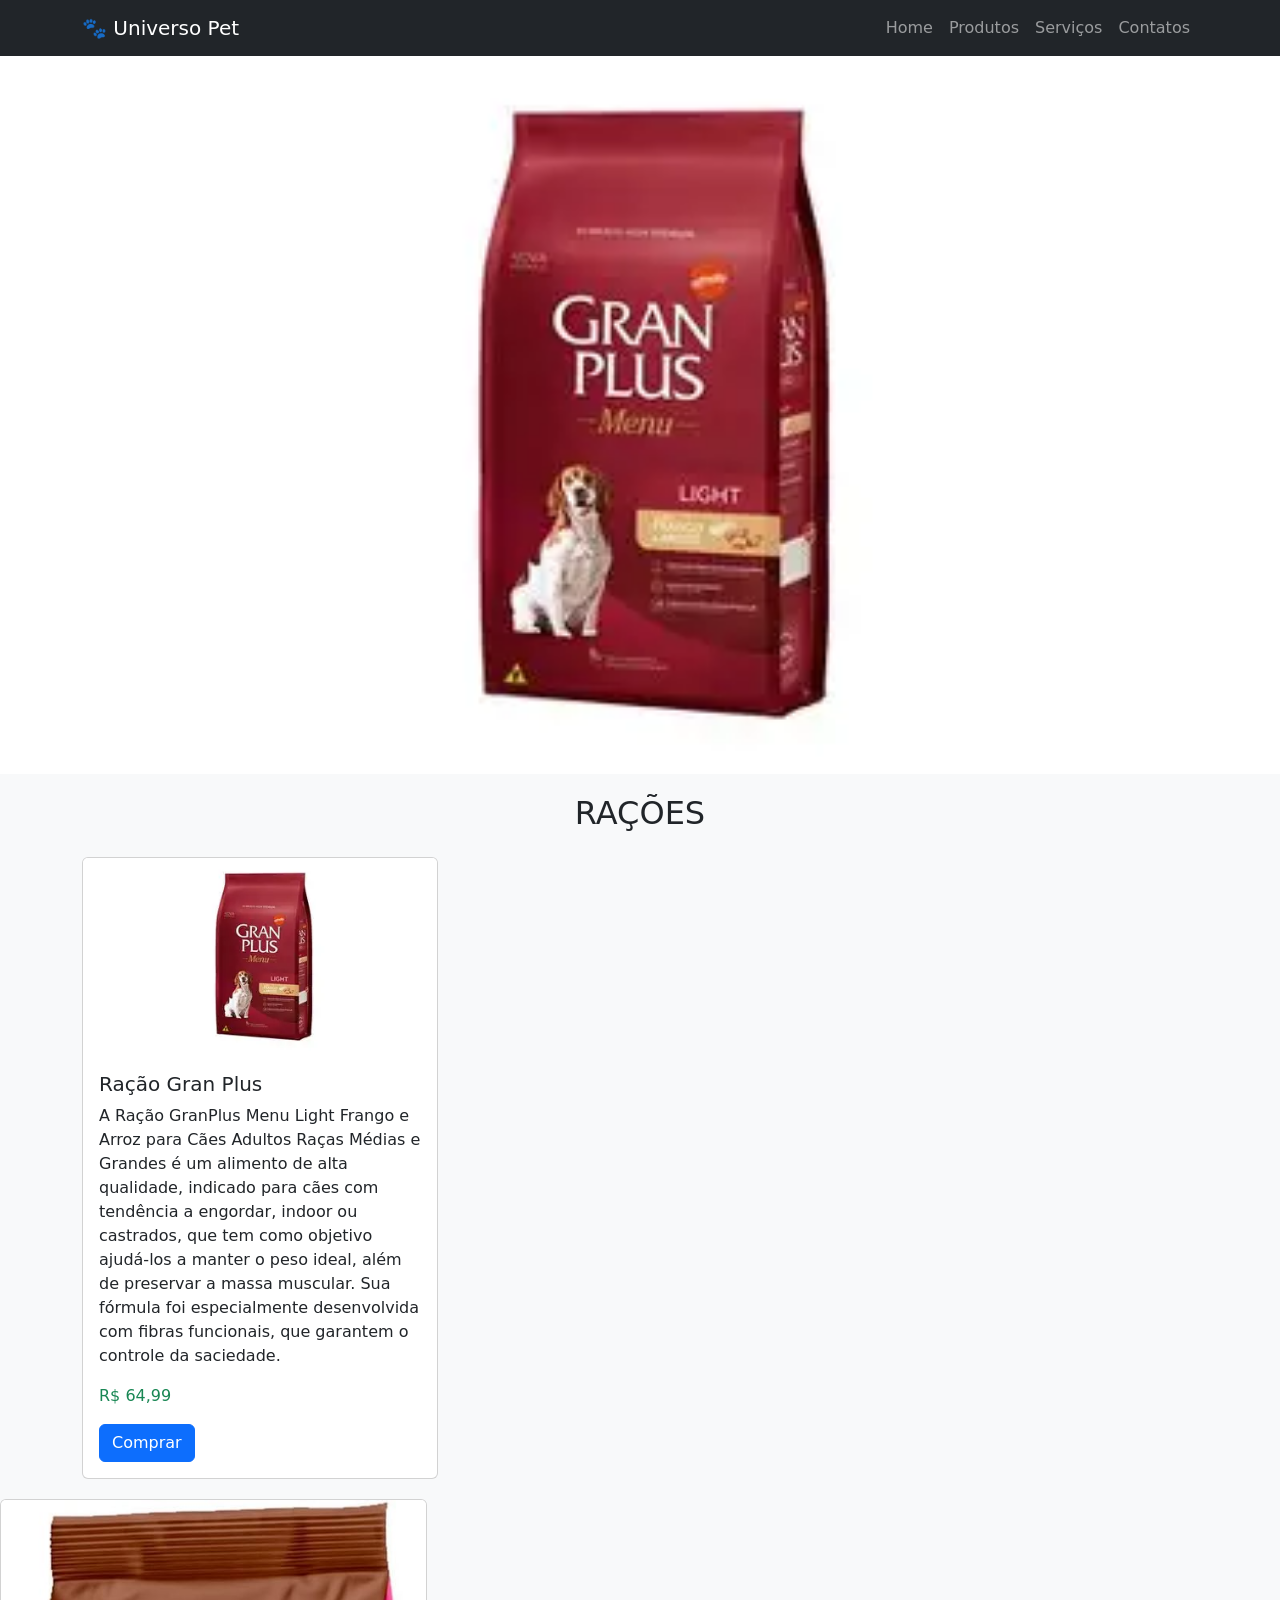
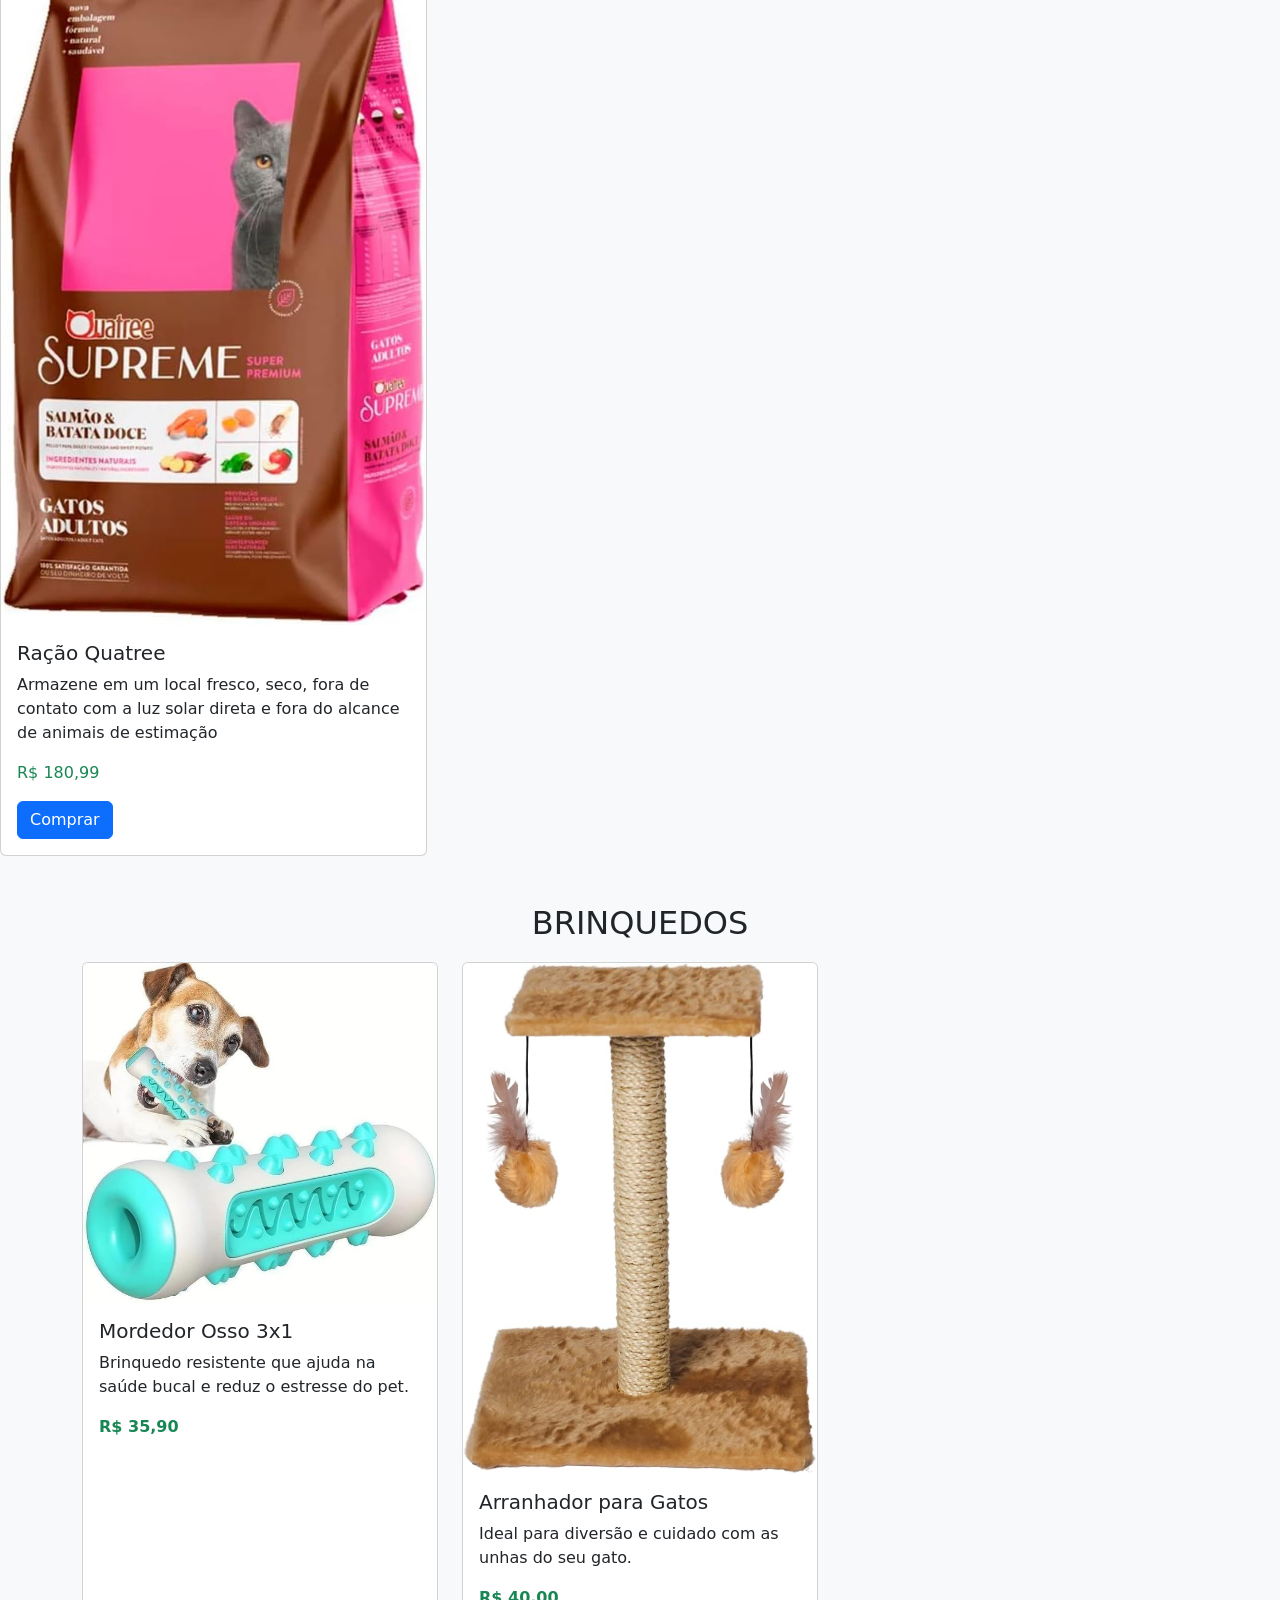
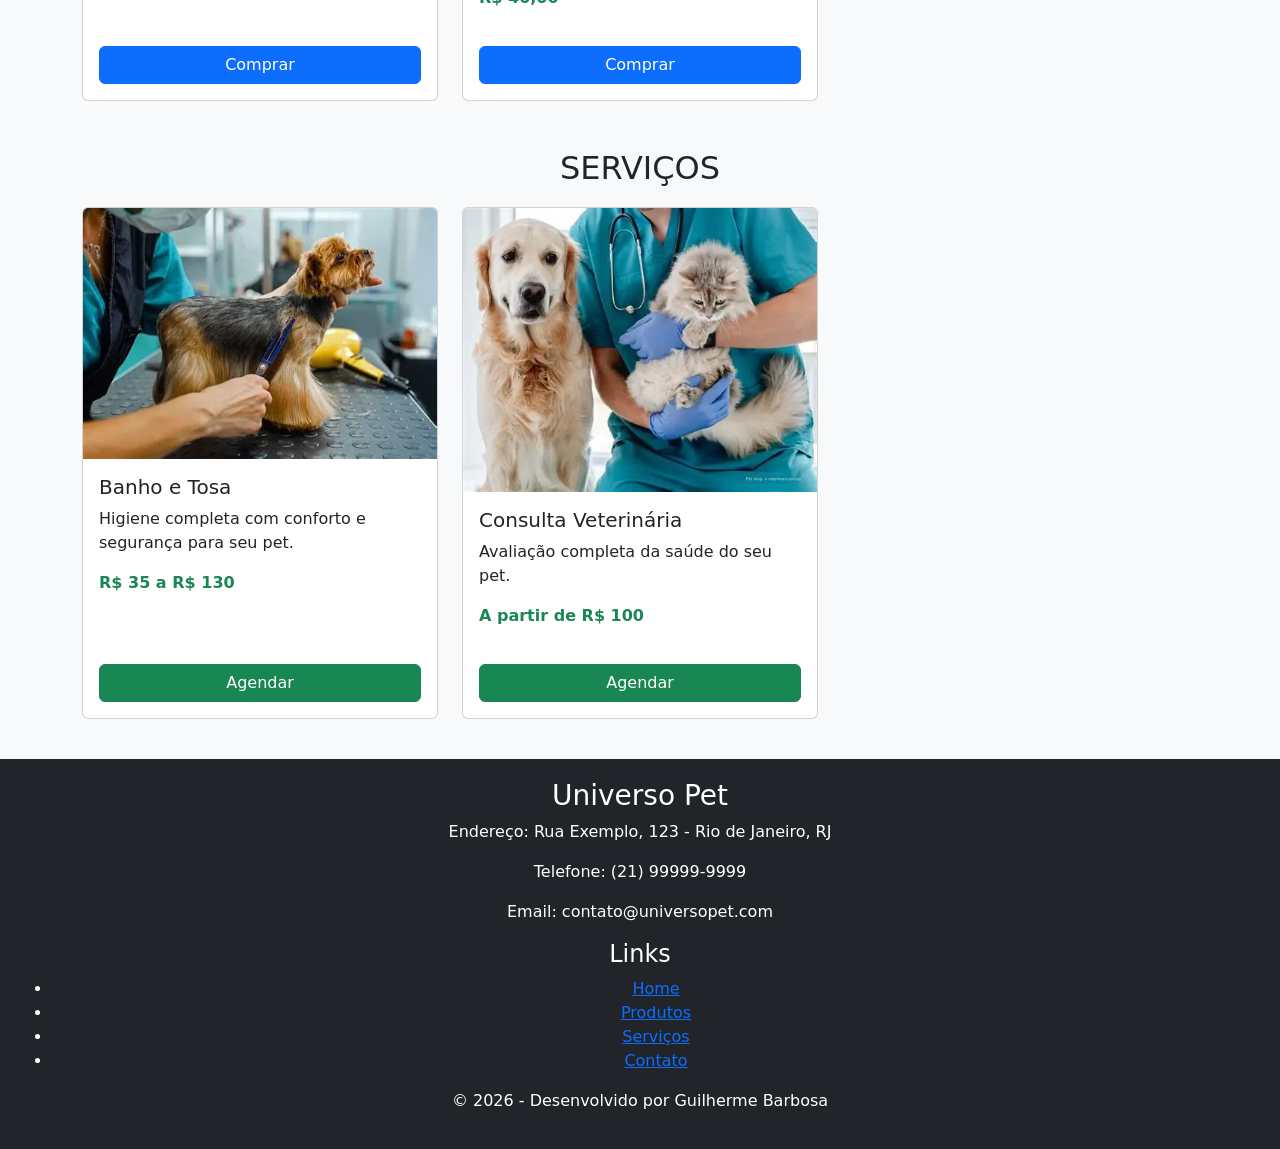
<file: index.html>
<!DOCTYPE html>
<html lang="pt-br">

<head>
    <meta charset="UTF-8">
    <meta name="viewport" content="width=device-width, initial-scale=1.0">
    <link href="https://cdn.jsdelivr.net/npm/bootstrap@5.3.2/dist/css/bootstrap.min.css" rel="stylesheet">
    <link rel="stylesheet" href="css/style.css">
    <title>UniversoPet</title>
</head>


<body>
    <header>
        <nav class="navbar navbar-expand-lg navbar-dark bg-dark">
            <div class="container">
                <a class="navbar-brand" href="index.html">🐾 Universo Pet</a>

                <button class="navbar-toggler" type="button" data-bs-toggle="collapse" data-bs-target="#menu">
                    <span class="navbar-toggler-icon"></span>
                </button>

                <div class="collapse navbar-collapse" id="menu">
                    <ul class="navbar-nav ms-auto">
                        <li class="nav-item"><a class="nav-link" href="index.html">Home</a></li>
                        <li class="nav-item"><a class="nav-link" href="produtos.html">Produtos</a></li>
                        <li class="nav-item"><a class="nav-link" href="servicos.html">Serviços</a></li>
                        <li class="nav-item"><a class="nav-link" href="contatos.html">Contatos</a></li>
                    </ul>
                </div>
            </div>
        </nav>
    </header>
    <main>
        <div id="carouselExample" class="carousel slide" data-bs-ride="carousel">
            <div class="carousel-inner">

                <div class="carousel-item active">
                    <img src="img/raçãocachorro.webp" class="d-block w-100">
                </div>

                <div class="carousel-item">
                    <img src="img/brinquedocachorro.jpg" class="d-block w-100">
                </div>

                <div class="carousel-item">
                    <img src="img/banhoetosa.webp" class="d-block w-100">
                </div>

            </div>

            <button class="carousel-control-prev" type="button" data-bs-target="#carouselExample" data-bs-slide="prev">
                <span class="carousel-control-prev-icon"></span>
            </button>

            <button class="carousel-control-next" type="button" data-bs-target="#carouselExample" data-bs-slide="next">
                <span class="carousel-control-next-icon"></span>
            </button>
        </div>

        <section id="Categoria1-Rações">
            <h2>RAÇÕES</h2>
            <div class="container mt-4">
                <div class="row">
                    <!-- cards aqui -->
                    <div class="col-md-4">
                        <div class="card">
                            <img src="img/raçãocachorro.webp" class="card-img-top">
                            <div class="card-body">
                                <h5 class="card-title">Ração Gran Plus</h5>
                                <p class="card-text">A Ração GranPlus Menu Light Frango e Arroz para Cães Adultos Raças
                                    Médias e
                                    Grandes é um alimento de alta qualidade, indicado para cães com tendência a
                                    engordar, indoor ou castrados, que tem como objetivo ajudá-los a manter o peso
                                    ideal, além de preservar a massa muscular. Sua fórmula foi especialmente
                                    desenvolvida com fibras funcionais, que garantem o controle da saciedade.</p>
                                <p class="text-success">R$ 64,99</p>
                                <button class="btn btn-primary" onclick="comprar()">Comprar</button>
                            </div>
                        </div>
                    </div>
                </div>
            </div>
            <div class="col-md-4">
                <div class="card">
                    <img src="img/raçãogato.jpg" class="card-img-top">
                    <div class="card-body">
                        <h5 class="card-title">Ração Quatree</h5>
                        <p class="card-text">Armazene em um local fresco, seco, fora de contato com a luz solar direta e
                            fora do alcance de animais de estimação</p>
                        <p class="text-success">R$ 180,99</p>
                        <button class="btn btn-primary" onclick="comprar()">Comprar</button>
                    </div>
                </div>
            </div>

        </section>

        <section id="Categoria2-Brinquedos" class="container mt-5">
            <h2 class="text-center">BRINQUEDOS</h2>

            <div class="row">

                <div class="col-md-4">
                    <div class="card h-100">
                        <img src="img/brinquedocachorro.jpg" class="card-img-top">
                        <div class="card-body d-flex flex-column">
                            <h5 class="card-title">Mordedor Osso 3x1</h5>
                            <p class="card-text">
                                Brinquedo resistente que ajuda na saúde bucal e reduz o estresse do pet.
                            </p>
                            <p class="text-success fw-bold">R$ 35,90</p>
                            <button class="btn btn-primary mt-auto" onclick="comprar()">Comprar</button>
                        </div>
                    </div>
                </div>

                <div class="col-md-4">
                    <div class="card h-100">
                        <img src="img/brinquedogato.jpg" class="card-img-top">
                        <div class="card-body d-flex flex-column">
                            <h5 class="card-title">Arranhador para Gatos</h5>
                            <p class="card-text">
                                Ideal para diversão e cuidado com as unhas do seu gato.
                            </p>
                            <p class="text-success fw-bold">R$ 40,00</p>
                            <button class="btn btn-primary mt-auto" onclick="comprar()">Comprar</button>
                        </div>
                    </div>
                </div>

            </div>
        </section>

        <section id="Categoria3-Serviços" class="container mt-5">
            <h2 class="text-center">SERVIÇOS</h2>

            <div class="row">

                <div class="col-md-4">
                    <div class="card h-100">
                        <img src="img/banhoetosa.webp" class="card-img-top">
                        <div class="card-body d-flex flex-column">
                            <h5 class="card-title">Banho e Tosa</h5>
                            <p class="card-text">
                                Higiene completa com conforto e segurança para seu pet.
                            </p>
                            <p class="text-success fw-bold">R$ 35 a R$ 130</p>

                            <a href="formulario.html" class="btn btn-success mt-auto">
                                Agendar
                            </a>
                        </div>
                    </div>
                </div>

                <div class="col-md-4">
                    <div class="card h-100">
                        <img src="img/consultasveterinárias.webp" class="card-img-top">
                        <div class="card-body d-flex flex-column">
                            <h5 class="card-title">Consulta Veterinária</h5>
                            <p class="card-text">
                                Avaliação completa da saúde do seu pet.
                            </p>
                            <p class="text-success fw-bold">A partir de R$ 100</p>

                            <a href="formulario.html" class="btn btn-success mt-auto">
                                Agendar
                            </a>
                        </div>
                    </div>
                </div>

            </div>
        </section>
    </main>

    <footer>

        <section>
            <h3>Universo Pet</h3>
            <p>Endereço: Rua Exemplo, 123 - Rio de Janeiro, RJ</p>
            <p>Telefone: (21) 99999-9999</p>
            <p>Email: contato@universopet.com</p>
        </section>

        <section>
            <h4>Links</h4>
            <nav>
                <ul>
                    <li><a href="index.html">Home</a></li>
                    <li><a href="produtos.html">Produtos</a></li>
                    <li><a href="servicos.html">Serviços</a></li>
                    <li><a href="contatos.html">Contato</a></li>
                </ul>
            </nav>
        </section>

        <section>
            <p>© 2026 - Desenvolvido por Guilherme Barbosa</p>
        </section>

    </footer>
    <script src="https://cdn.jsdelivr.net/npm/bootstrap@5.3.2/dist/js/bootstrap.bundle.min.js"></script>
    <script src="js/script.js"></script>

</body>

</html>
</file>
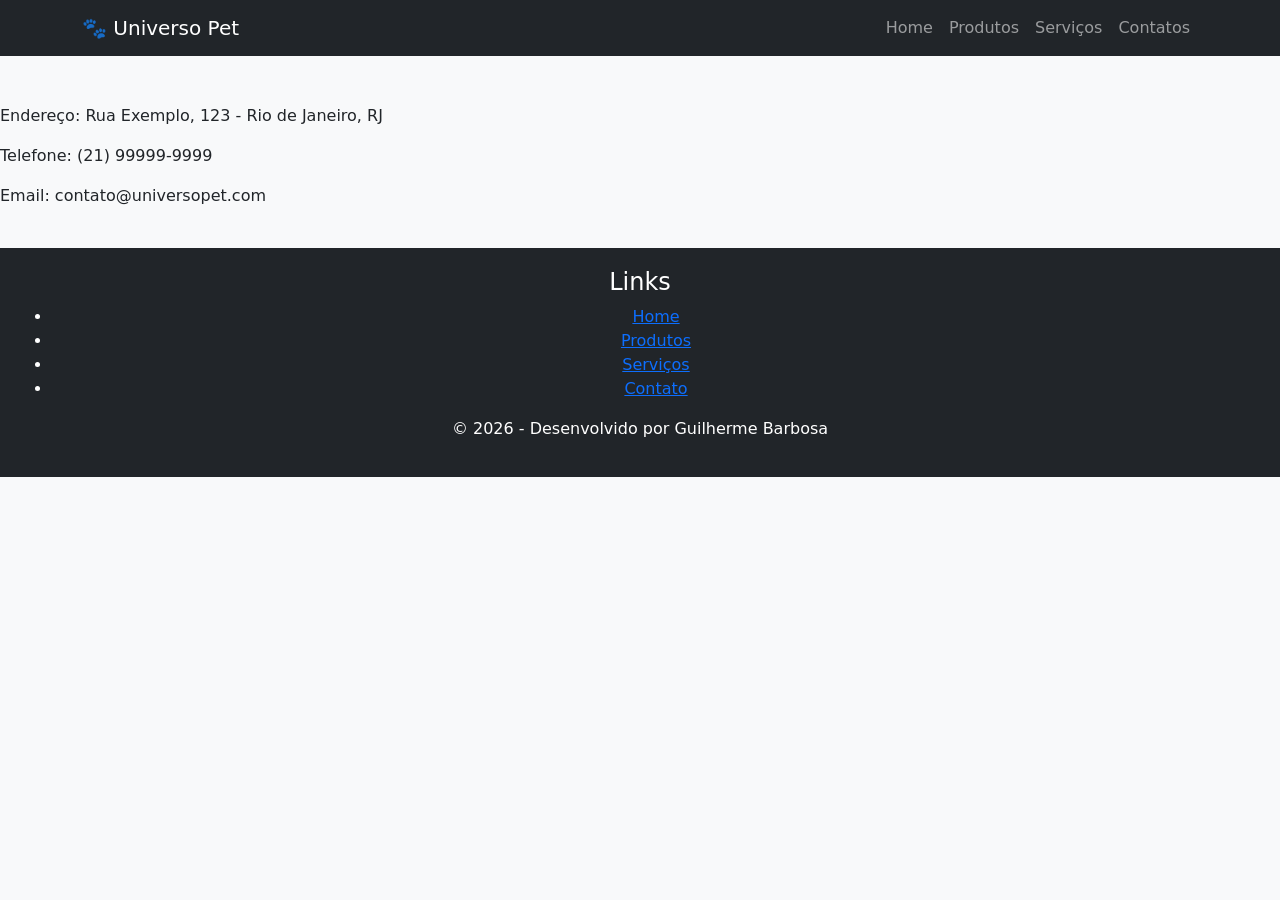
<file: contatos.html>
<!DOCTYPE html>
<html lang="pt-br">

<head>
    <meta charset="UTF-8">
    <meta name="viewport" content="width=device-width, initial-scale=1.0">
    <link href="https://cdn.jsdelivr.net/npm/bootstrap@5.3.2/dist/css/bootstrap.min.css" rel="stylesheet">
    <link rel="stylesheet" href="css/style.css">
    <title>Contatos</title>
</head>

<body>
    <header>
        <nav class="navbar navbar-expand-lg navbar-dark bg-dark">
            <div class="container">
                <a class="navbar-brand" href="index.html">🐾 Universo Pet</a>

                <button class="navbar-toggler" type="button" data-bs-toggle="collapse" data-bs-target="#menu">
                    <span class="navbar-toggler-icon"></span>
                </button>

                <div class="collapse navbar-collapse" id="menu">
                    <ul class="navbar-nav ms-auto">
                        <li class="nav-item"><a class="nav-link" href="index.html">Home</a></li>
                        <li class="nav-item"><a class="nav-link" href="produtos.html">Produtos</a></li>
                        <li class="nav-item"><a class="nav-link" href="servicos.html">Serviços</a></li>
                        <li class="nav-item"><a class="nav-link" href="contatos.html">Contatos</a></li>
                    </ul>
                </div>
            </div>
        </nav>
    </header>

    <main>
        <section>
            <br><br>
            <p>Endereço: Rua Exemplo, 123 - Rio de Janeiro, RJ</p>
            <p>Telefone: (21) 99999-9999</p>
            <p>Email: contato@universopet.com</p>
        </section>

    </main>

    <footer>
        <section>
        <h4>Links</h4>
        <nav>
            <ul>
                <li><a href="index.html">Home</a></li>
                <li><a href="produtos.html">Produtos</a></li>
                <li><a href="servicos.html">Serviços</a></li>
                <li><a href="contatos.html">Contato</a></li>
            </ul>
        </nav>
        </section>

        <section>
            <p>© 2026 - Desenvolvido por Guilherme Barbosa</p>
        </section>
    </footer>
    <script src="https://cdn.jsdelivr.net/npm/bootstrap@5.3.2/dist/js/bootstrap.bundle.min.js"></script>
    <script src="js/script.js"></script>
</body>

</html>
</file>
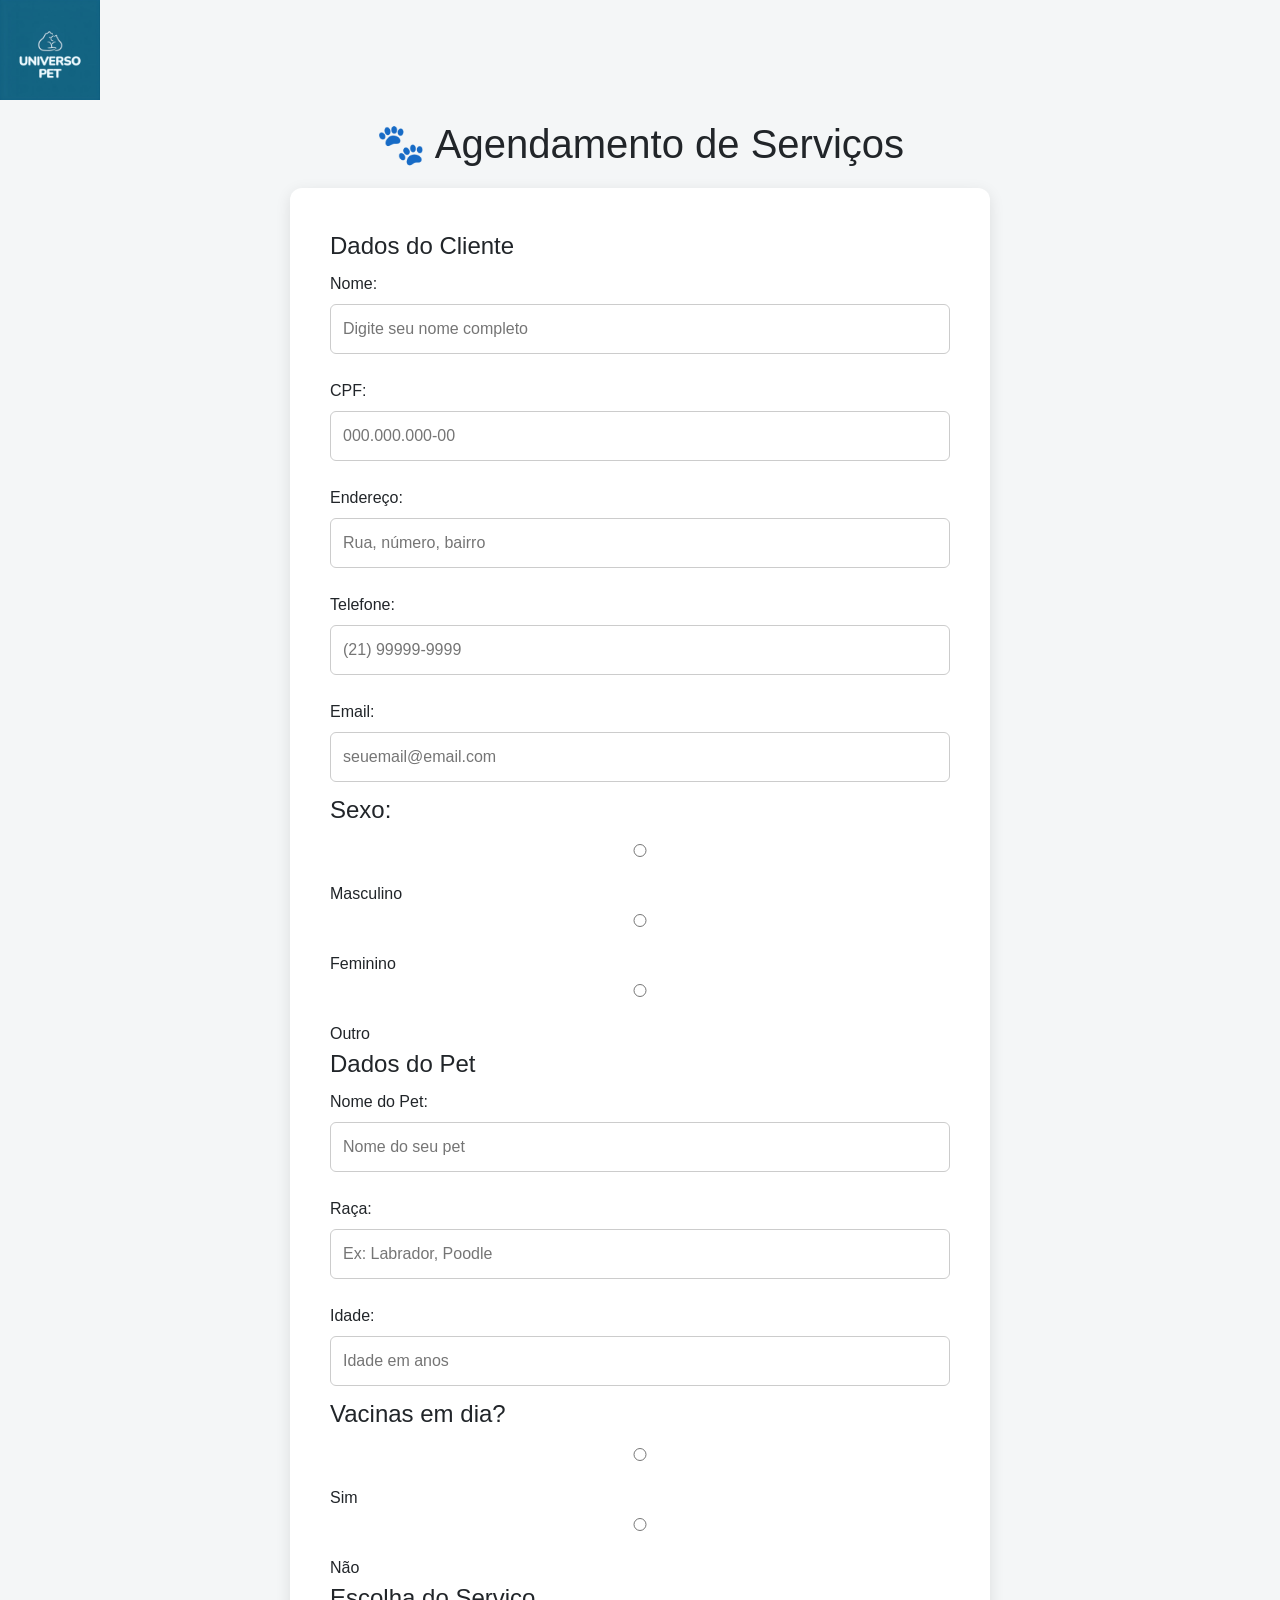
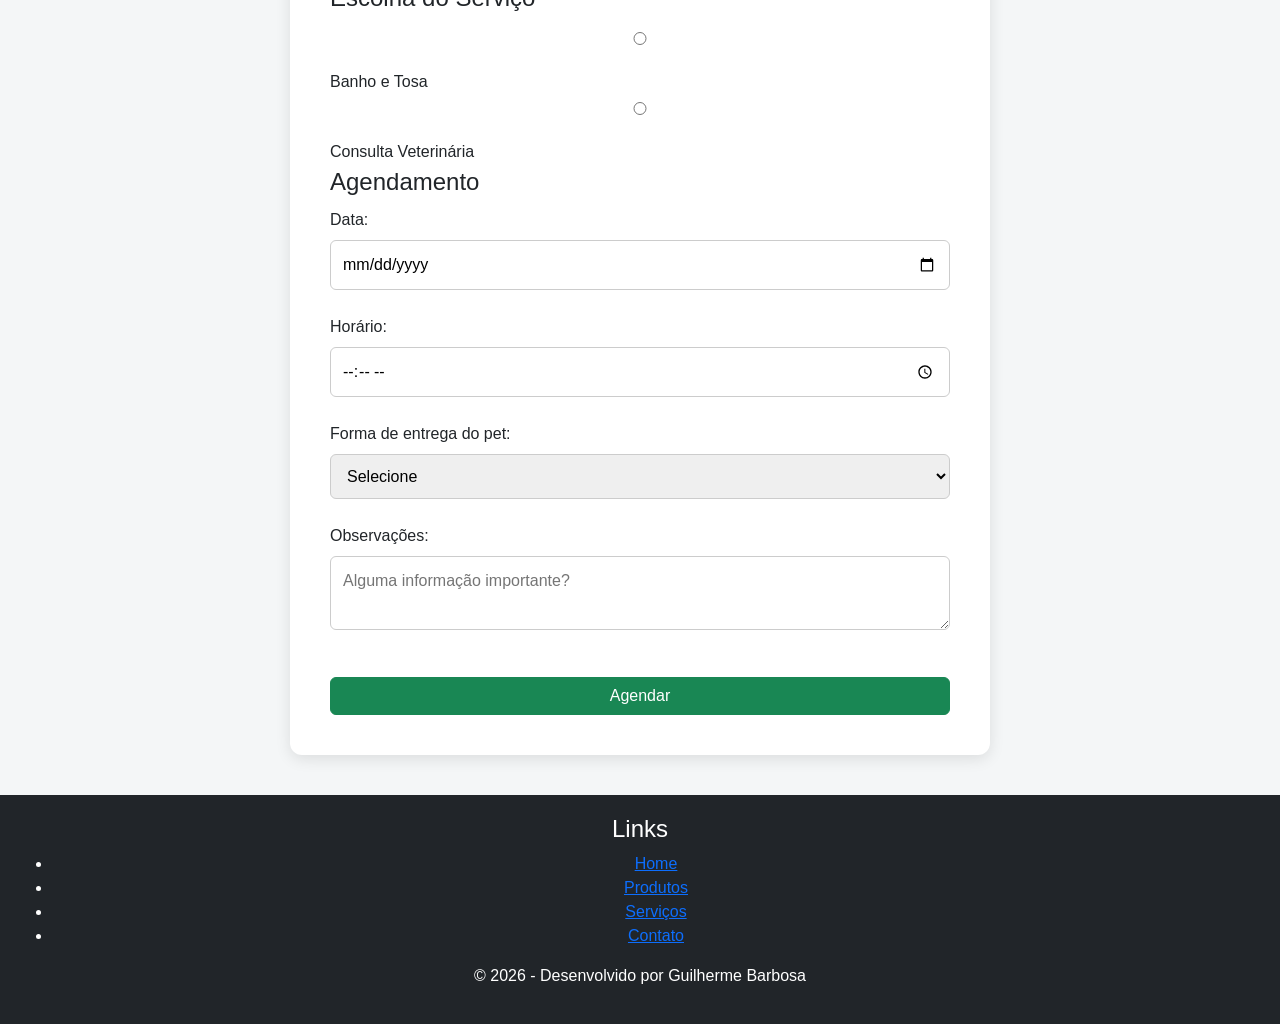
<file: formulario.html>
<!DOCTYPE html>
<html lang="pt-br">

<head>
    <meta charset="UTF-8">
    <link href="https://cdn.jsdelivr.net/npm/bootstrap@5.3.2/dist/css/bootstrap.min.css" rel="stylesheet">
    <link rel="stylesheet" href="css/style.css">
    <title>Universo Pet - Formulário e Agendamento</title>


</head>

<body>
    <a href="index.html">
        <img src="img/logouniversopet.png" width="100" height="100" alt="Logo">
    </a>
    <h1>🐾 Agendamento de Serviços</h1>

    <style>
        body {
            font-family: Arial, sans-serif;
            background-color: #f4f6f7;
            margin: 0;
        }

        .container {
            display: flex;
            justify-content: center;
            align-items: center;
            min-height: 100vh;
        }

        form {
            width: 100%;
            max-width: 700px;
            background: white;
            padding: 40px;
            /* AUMENTEI */
            border-radius: 12px;
            box-shadow: 0px 4px 15px rgba(0, 0, 0, 0.1);
        }

        h2 {
            margin-top: 30px;
            margin-bottom: 15px;
        }

        label {
            display: block;
            margin-top: 15px;
            /* espaço entre campos */
            font-size: 16px;
        }

        input,
        select,
        textarea {
            width: 100%;
            padding: 12px;
            margin-top: 8px;
            margin-bottom: 10px;
            /* espaço entre inputs */
            border-radius: 6px;
            border: 1px solid #ccc;
            font-size: 16px;
        }

        .radio-group,
        .checkbox-group {
            margin-top: 10px;
            margin-bottom: 15px;
        }

        button {
            width: 100%;
            margin-top: 30px;
            padding: 14px;
            font-size: 18px;
            background-color: #27ae60;
            color: white;
            border: none;
            border-radius: 8px;
            cursor: pointer;
        }

        button:hover {
            background-color: #219150;
        }
    </style>
    <div class="container">
        <form class="needs-validation" novalidate id="formAgendamento">

            <!-- DADOS DO CLIENTE -->
            <fieldset>
                <legend>Dados do Cliente</legend>

                <label for="nome">Nome:</label>
                <input type="text" id="nome" placeholder="Digite seu nome completo" required>

                <label for="cpf">CPF:</label>
                <input type="text" id="cpf" placeholder="000.000.000-00" required>

                <label for="endereco">Endereço:</label>
                <input type="text" id="endereco" placeholder="Rua, número, bairro" required>

                <label for="telefone">Telefone:</label>
                <input type="tel" id="telefone" placeholder="(21) 99999-9999" required>

                <label for="email">Email:</label>
                <input type="email" id="email" placeholder="seuemail@email.com" required>

                <fieldset>
                    <legend>Sexo:</legend>

                    <input type="radio" id="masc" name="sexo" value="masculino" required>
                    <label for="masc">Masculino</label>

                    <input type="radio" id="fem" name="sexo" value="feminino">
                    <label for="fem">Feminino</label>

                    <input type="radio" id="outro" name="sexo" value="outro">
                    <label for="outro">Outro</label>
                </fieldset>
            </fieldset>

            <!-- DADOS DO PET -->
            <fieldset>
                <legend>Dados do Pet</legend>

                <label for="petNome">Nome do Pet:</label>
                <input type="text" id="petNome" placeholder="Nome do seu pet" required>

                <label for="raca">Raça:</label>
                <input type="text" id="raca" placeholder="Ex: Labrador, Poodle" required>

                <label for="idade">Idade:</label>
                <input type="number" id="idade" min="0" max="30" placeholder="Idade em anos" required>

                <fieldset>
                    <legend>Vacinas em dia?</legend>

                    <input type="radio" id="vacinaSim" name="vacina" value="sim" required>
                    <label for="vacinaSim">Sim</label>

                    <input type="radio" id="vacinaNao" name="vacina" value="nao">
                    <label for="vacinaNao">Não</label>
                </fieldset>
            </fieldset>

            <!-- SERVIÇOS -->
            <fieldset>
                <legend>Escolha do Serviço</legend>

                <input type="radio" id="banho" name="servico" value="banho_tosa" required>
                <label for="banho">Banho e Tosa</label>

                <input type="radio" id="consulta" name="servico" value="consulta">
                <label for="consulta">Consulta Veterinária</label>
            </fieldset>

            <!-- AGENDAMENTO -->
            <fieldset>
                <legend>Agendamento</legend>

                <label for="data">Data:</label>
                <input type="date" id="data" required>

                <label for="hora">Horário:</label>
                <input type="time" id="hora" required>

                <label for="entrega">Forma de entrega do pet:</label>
                <select id="entrega" required>
                    <option value="">Selecione</option>
                    <option value="local">Levarei até o local</option>
                </select>

                <label for="obs">Observações:</label>
                <textarea id="obs" placeholder="Alguma informação importante?"></textarea>
            </fieldset>
            <div id="mensagem" class="alert alert-success mt-3" style="display: none;">
                ✅ Agendamento realizado com sucesso!
            </div>
            <button class="btn btn-success w-100" type="submit" aria-label="Botão para agendar serviço do pet">
                Agendar
            </button>

        </form>
    </div>
    <footer>
        <h4>Links</h4>
        <nav>
            <ul>
                <li><a href="index.html">Home</a></li>
                <li><a href="produtos.html">Produtos</a></li>
                <li><a href="servicos.html">Serviços</a></li>
                <li><a href="contatos.html">Contato</a></li>
            </ul>
        </nav>
        </section>

        <section>
            <p>© 2026 - Desenvolvido por Guilherme Barbosa</p>
        </section>
    </footer>
    <script src="https://cdn.jsdelivr.net/npm/bootstrap@5.3.2/dist/js/bootstrap.bundle.min.js"></script>
    <script src="js/script.js"></script>
</body>



</html>
</file>
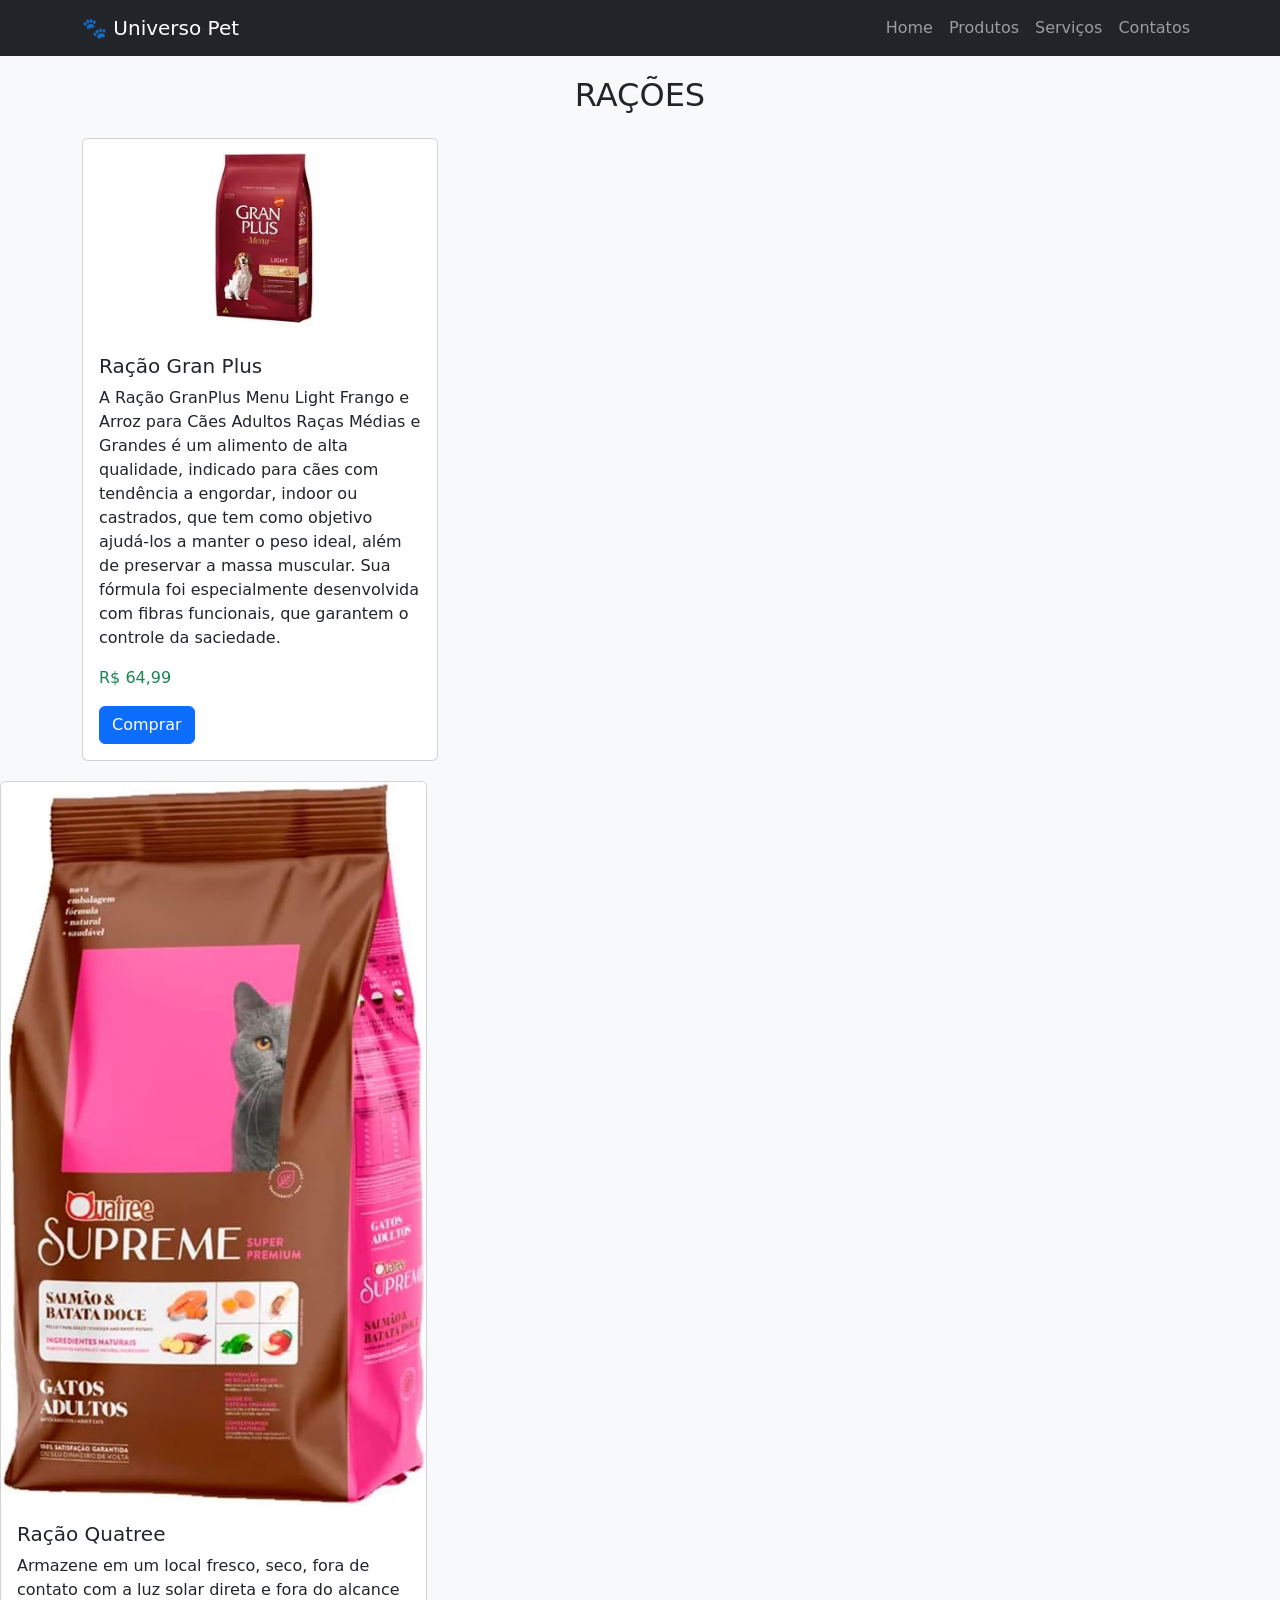
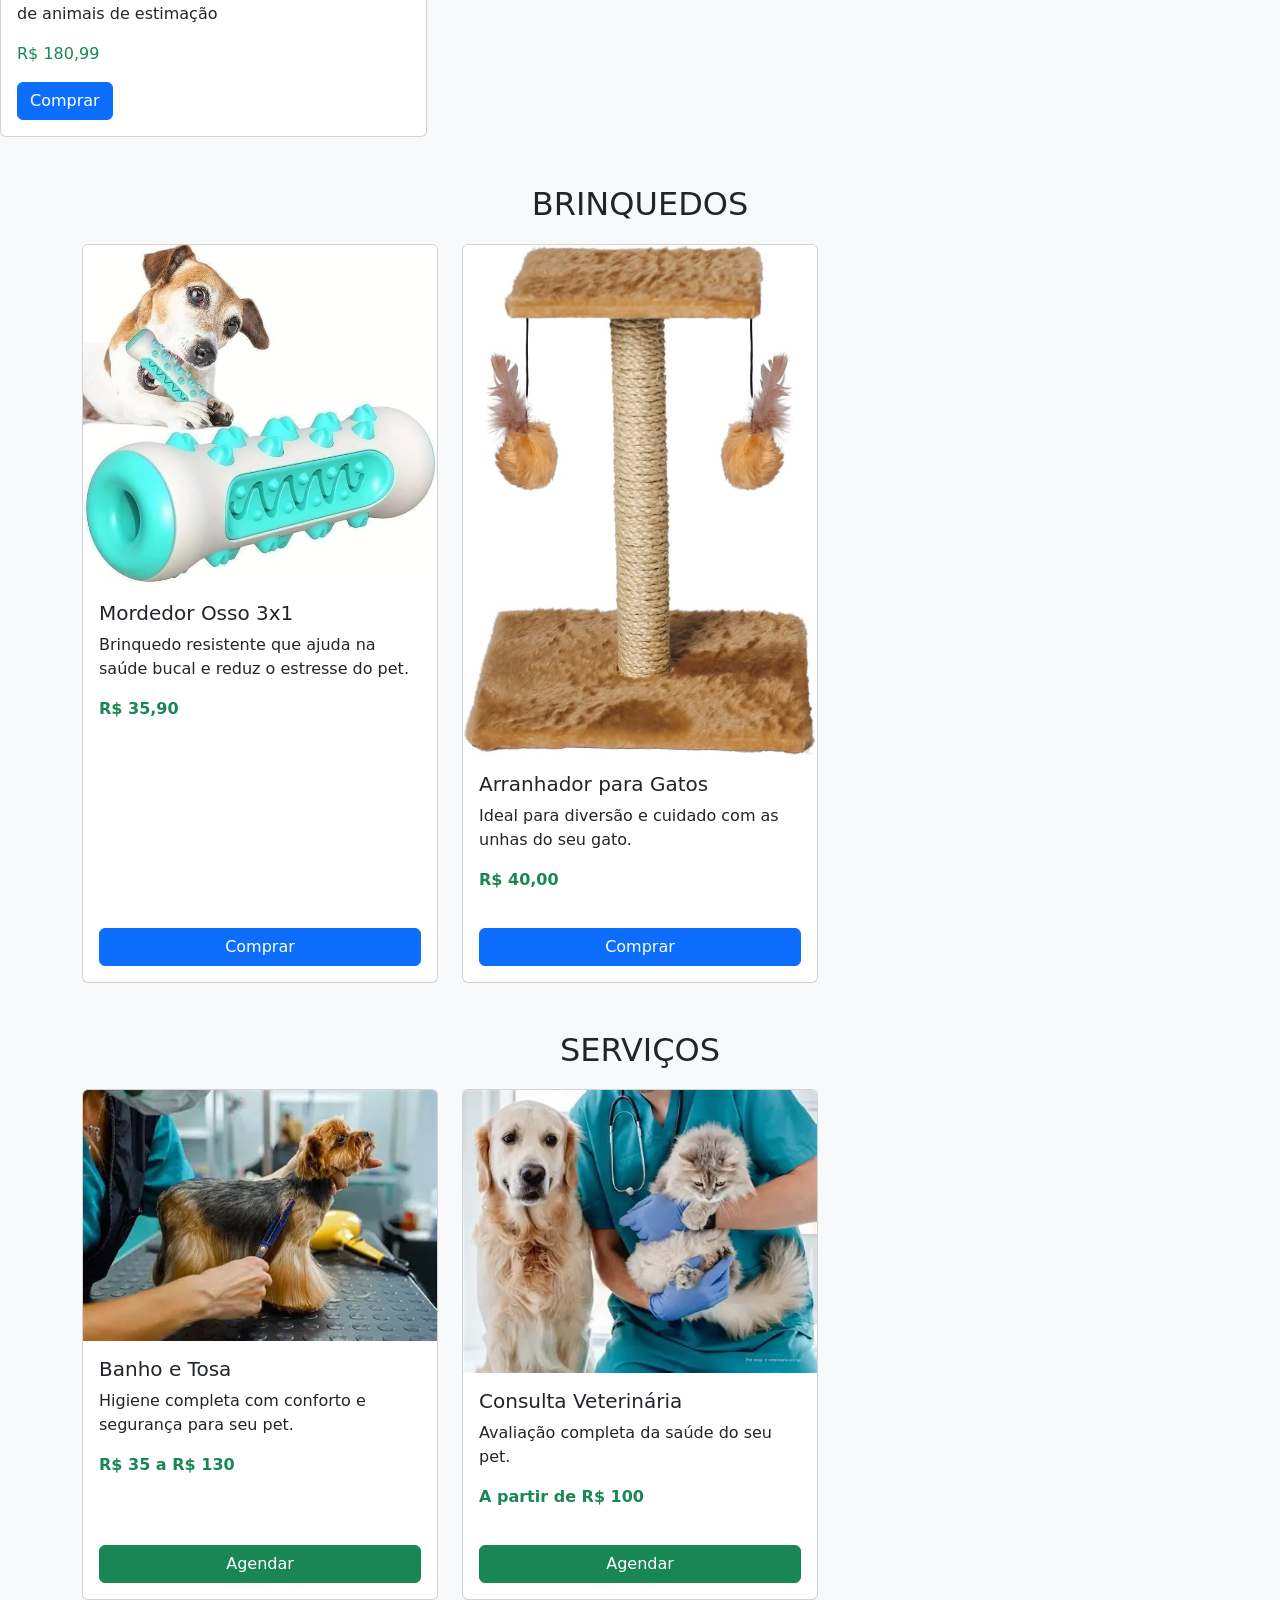
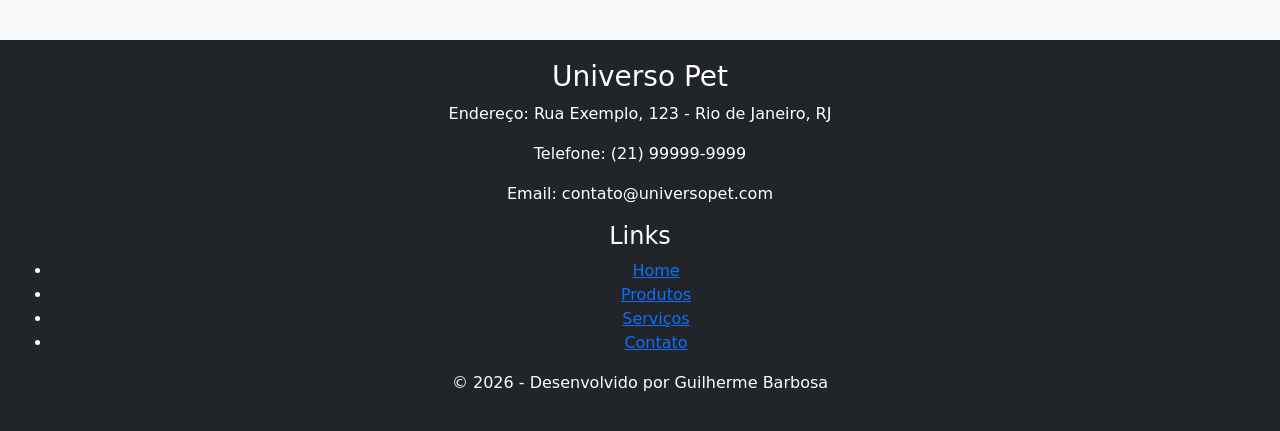
<file: produtos.html>
<!DOCTYPE html>
<html lang="pt-br">

<head>
    <meta charset="UTF-8">
    <meta name="viewport" content="width=device-width, initial-scale=1.0">
    <link href="https://cdn.jsdelivr.net/npm/bootstrap@5.3.2/dist/css/bootstrap.min.css" rel="stylesheet">
    <link rel="stylesheet" href="css/style.css">
    <title>Produtos</title>
</head>

<body>
    <header>
        <section>
            <nav class="navbar navbar-expand-lg navbar-dark bg-dark">
                <div class="container">
                    <a class="navbar-brand" href="index.html">🐾 Universo Pet</a>

                    <button class="navbar-toggler" type="button" data-bs-toggle="collapse" data-bs-target="#menu">
                        <span class="navbar-toggler-icon"></span>
                    </button>

                    <div class="collapse navbar-collapse" id="menu">
                        <ul class="navbar-nav ms-auto">
                            <li class="nav-item"><a class="nav-link" href="index.html">Home</a></li>
                            <li class="nav-item"><a class="nav-link" href="produtos.html">Produtos</a></li>
                            <li class="nav-item"><a class="nav-link" href="servicos.html">Serviços</a></li>
                            <li class="nav-item"><a class="nav-link" href="contatos.html">Contatos</a></li>
                        </ul>
                    </div>
                </div>
            </nav>

        </section>
    </header>

    <main>
        <section id="Categoria1-Rações">
            <h2>RAÇÕES</h2>
            <div class="container mt-4">
                <div class="row">
                    <!-- cards aqui -->
                    <div class="col-md-4">
                        <div class="card">
                            <img src="img/raçãocachorro.webp" class="card-img-top">
                            <div class="card-body">
                                <h5 class="card-title">Ração Gran Plus</h5>
                                <p class="card-text">A Ração GranPlus Menu Light Frango e Arroz para Cães Adultos Raças
                                    Médias e
                                    Grandes é um alimento de alta qualidade, indicado para cães com tendência a
                                    engordar, indoor ou castrados, que tem como objetivo ajudá-los a manter o peso
                                    ideal, além de preservar a massa muscular. Sua fórmula foi especialmente
                                    desenvolvida com fibras funcionais, que garantem o controle da saciedade.</p>
                                <p class="text-success">R$ 64,99</p>
                                <button class="btn btn-primary" onclick="comprar()">Comprar</button>
                            </div>
                        </div>
                    </div>
                </div>
            </div>
            <div class="col-md-4">
                <div class="card">
                    <img src="img/raçãogato.jpg" class="card-img-top">
                    <div class="card-body">
                        <h5 class="card-title">Ração Quatree</h5>
                        <p class="card-text">Armazene em um local fresco, seco, fora de contato com a luz solar direta e
                            fora do alcance de animais de estimação</p>
                        <p class="text-success">R$ 180,99</p>
                        <button class="btn btn-primary" onclick="comprar()">Comprar</button>
                    </div>
                </div>
            </div>

        </section>

        <section id="Categoria2-Brinquedos" class="container mt-5">
            <h2 class="text-center">BRINQUEDOS</h2>

            <div class="row">

                <div class="col-md-4">
                    <div class="card h-100">
                        <img src="img/brinquedocachorro.jpg" class="card-img-top">
                        <div class="card-body d-flex flex-column">
                            <h5 class="card-title">Mordedor Osso 3x1</h5>
                            <p class="card-text">
                                Brinquedo resistente que ajuda na saúde bucal e reduz o estresse do pet.
                            </p>
                            <p class="text-success fw-bold">R$ 35,90</p>
                            <button class="btn btn-primary mt-auto" onclick="comprar()">Comprar</button>
                        </div>
                    </div>
                </div>

                <div class="col-md-4">
                    <div class="card h-100">
                        <img src="img/brinquedogato.jpg" class="card-img-top">
                        <div class="card-body d-flex flex-column">
                            <h5 class="card-title">Arranhador para Gatos</h5>
                            <p class="card-text">
                                Ideal para diversão e cuidado com as unhas do seu gato.
                            </p>
                            <p class="text-success fw-bold">R$ 40,00</p>
                            <button class="btn btn-primary mt-auto" onclick="comprar()">Comprar</button>
                        </div>
                    </div>
                </div>

            </div>
        </section>

        <section id="Categoria3-Serviços" class="container mt-5">
            <h2 class="text-center">SERVIÇOS</h2>

            <div class="row">

                <div class="col-md-4">
                    <div class="card h-100">
                        <img src="img/banhoetosa.webp" class="card-img-top">
                        <div class="card-body d-flex flex-column">
                            <h5 class="card-title">Banho e Tosa</h5>
                            <p class="card-text">
                                Higiene completa com conforto e segurança para seu pet.
                            </p>
                            <p class="text-success fw-bold">R$ 35 a R$ 130</p>

                            <a href="formulario.html" class="btn btn-success mt-auto">
                                Agendar
                            </a>
                        </div>
                    </div>
                </div>

                <div class="col-md-4">
                    <div class="card h-100">
                        <img src="img/consultasveterinárias.webp" class="card-img-top">
                        <div class="card-body d-flex flex-column">
                            <h5 class="card-title">Consulta Veterinária</h5>
                            <p class="card-text">
                                Avaliação completa da saúde do seu pet.
                            </p>
                            <p class="text-success fw-bold">A partir de R$ 100</p>

                            <a href="formulario.html" class="btn btn-success mt-auto">
                                Agendar
                            </a>
                        </div>
                    </div>
                </div>

            </div>
        </section>

    </main>

    <footer>
        <section>
            <h3>Universo Pet</h3>
            <p>Endereço: Rua Exemplo, 123 - Rio de Janeiro, RJ</p>
            <p>Telefone: (21) 99999-9999</p>
            <p>Email: contato@universopet.com</p>
        </section>

        <section>
            <h4>Links</h4>
            <nav>
                <ul>
                    <li><a href="index.html">Home</a></li>
                    <li><a href="produtos.html">Produtos</a></li>
                    <li><a href="servicos.html">Serviços</a></li>
                    <li><a href="contatos.html">Contato</a></li>
                </ul>
            </nav>
        </section>

        <section>
            <p>© 2026 - Desenvolvido por Guilherme Barbosa</p>
        </section>

    </footer>
    <script src="https://cdn.jsdelivr.net/npm/bootstrap@5.3.2/dist/js/bootstrap.bundle.min.js"></script>
    <script src="js/script.js"></script>
</body>

</html>
</file>
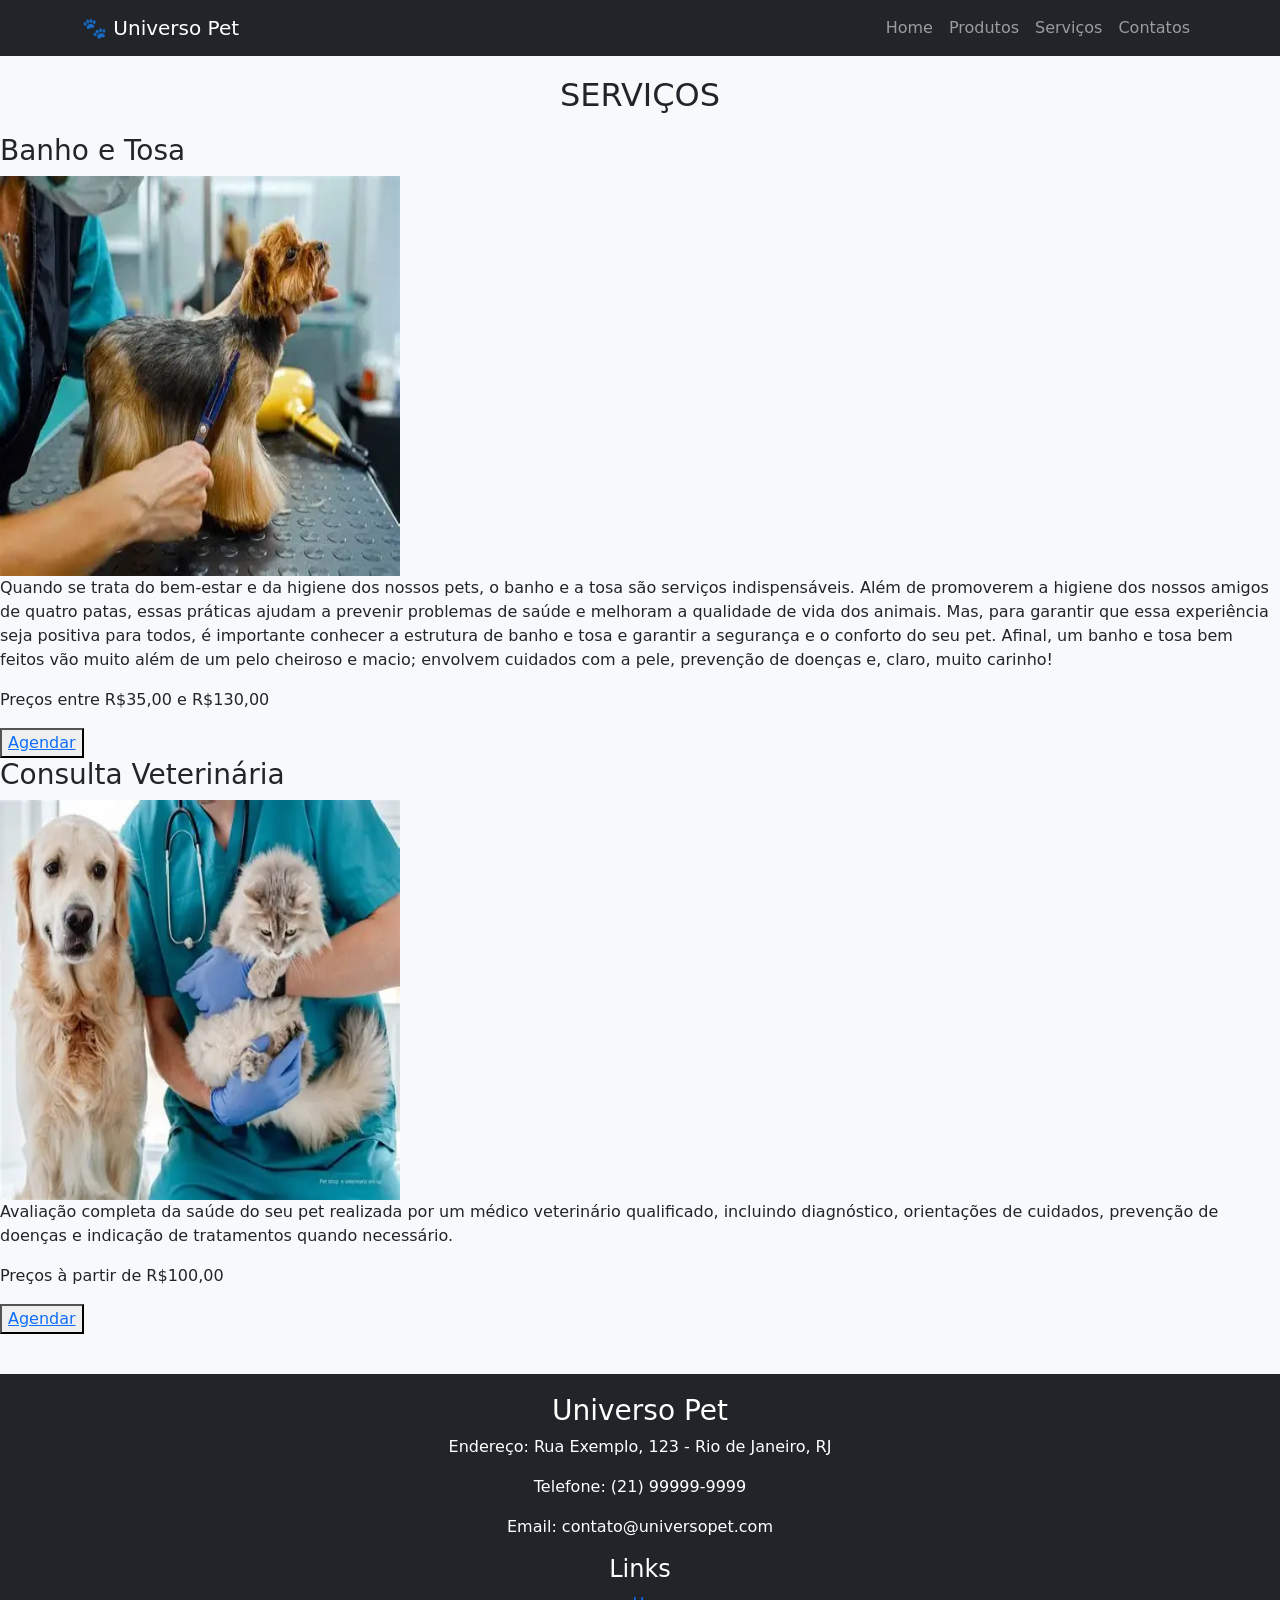
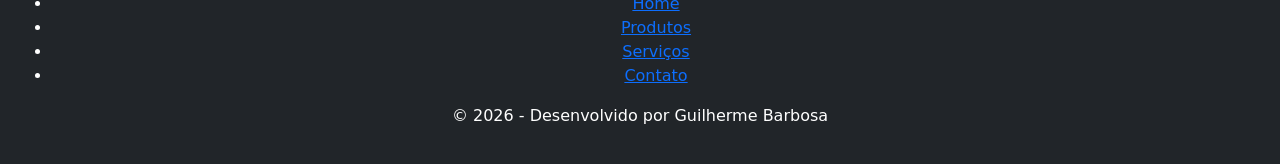
<file: servicos.html>
<!DOCTYPE html>
<html lang="pt-br">

<head>
    <meta charset="UTF-8">
    <meta name="viewport" content="width=device-width, initial-scale=1.0">
    <link href="https://cdn.jsdelivr.net/npm/bootstrap@5.3.2/dist/css/bootstrap.min.css" rel="stylesheet">
    <link rel="stylesheet" href="css/style.css">
    <title>Serviços</title>
</head>

<body>
    <header>
        <nav class="navbar navbar-expand-lg navbar-dark bg-dark">
            <div class="container">
                <a class="navbar-brand" href="index.html">🐾 Universo Pet</a>

                <button class="navbar-toggler" type="button" data-bs-toggle="collapse" data-bs-target="#menu">
                    <span class="navbar-toggler-icon"></span>
                </button>

                <div class="collapse navbar-collapse" id="menu">
                    <ul class="navbar-nav ms-auto">
                        <li class="nav-item"><a class="nav-link" href="index.html">Home</a></li>
                        <li class="nav-item"><a class="nav-link" href="produtos.html">Produtos</a></li>
                        <li class="nav-item"><a class="nav-link" href="servicos.html">Serviços</a></li>
                        <li class="nav-item"><a class="nav-link" href="contatos.html">Contatos</a></li>
                    </ul>
                </div>
            </div>
        </nav>
    </header>

    <main>
        <section id="Categoria3-Serviços">
            <h2>SERVIÇOS</h2>

            <article id="Categoria3-Produto1">
                <h3>Banho e Tosa</h3>
                <img src="img/banhoetosa.webp" width="400" height="400"
                    alt="Imagem de um cachorro no processo de banho e tosa.">
                <p>Quando se trata do bem-estar e da higiene dos nossos pets, o banho e a tosa são serviços
                    indispensáveis. Além de promoverem a higiene dos nossos amigos de quatro patas, essas práticas
                    ajudam a prevenir problemas de saúde e melhoram a qualidade de vida dos animais. Mas, para garantir
                    que essa experiência seja positiva para todos, é importante conhecer a estrutura de banho e tosa e
                    garantir a segurança e o conforto do seu pet. Afinal, um banho e tosa bem feitos vão muito além de
                    um pelo cheiroso e macio; envolvem cuidados com a pele, prevenção de doenças e, claro, muito
                    carinho!</p>
                <p>Preços entre R$35,00 e R$130,00</p>

                <button><a href="formulario.html">Agendar</a></button>
            </article>

            <article id="Categoria3-Produto2">
                <h3>Consulta Veterinária</h3>
                <img src="img/consultasveterinárias.webp" width="400" height="400"
                    alt="Imagem de animais em consulta veterinária.">
                <p>Avaliação completa da saúde do seu pet realizada por um médico veterinário qualificado, incluindo
                    diagnóstico, orientações de cuidados, prevenção de doenças e indicação de tratamentos quando
                    necessário.</p>
                <p>Preços à partir de R$100,00</p>

                <button><a href="formulario.html">Agendar</a></button>


            </article>
        </section>
    </main>

    <footer>
        <section>
            <h3>Universo Pet</h3>
            <p>Endereço: Rua Exemplo, 123 - Rio de Janeiro, RJ</p>
            <p>Telefone: (21) 99999-9999</p>
            <p>Email: contato@universopet.com</p>
        </section>

        <section>
            <h4>Links</h4>
            <nav>
                <ul>
                    <li><a href="index.html">Home</a></li>
                    <li><a href="produtos.html">Produtos</a></li>
                    <li><a href="servicos.html">Serviços</a></li>
                    <li><a href="contatos.html">Contato</a></li>
                </ul>
            </nav>
        </section>

        <section>
            <p>© 2026 - Desenvolvido por Guilherme Barbosa</p>
        </section>
    </footer>
    <script src="https://cdn.jsdelivr.net/npm/bootstrap@5.3.2/dist/js/bootstrap.bundle.min.js"></script>
    <script src="js/script.js"></script>
</body>

</html>
</file>
<file: css/style.css>
body {
    background-color: #f8f9fa;
}

h1, h2 {
    text-align: center;
    margin: 20px 0;
}

.card {
    margin-bottom: 20px;
    transition: 0.3s;
}

.card:hover {
    transform: scale(1.05);
}

footer {
    background-color: #212529;
    color: white;
    padding: 20px;
    text-align: center;
    margin-top: 40px;
}
</file>
